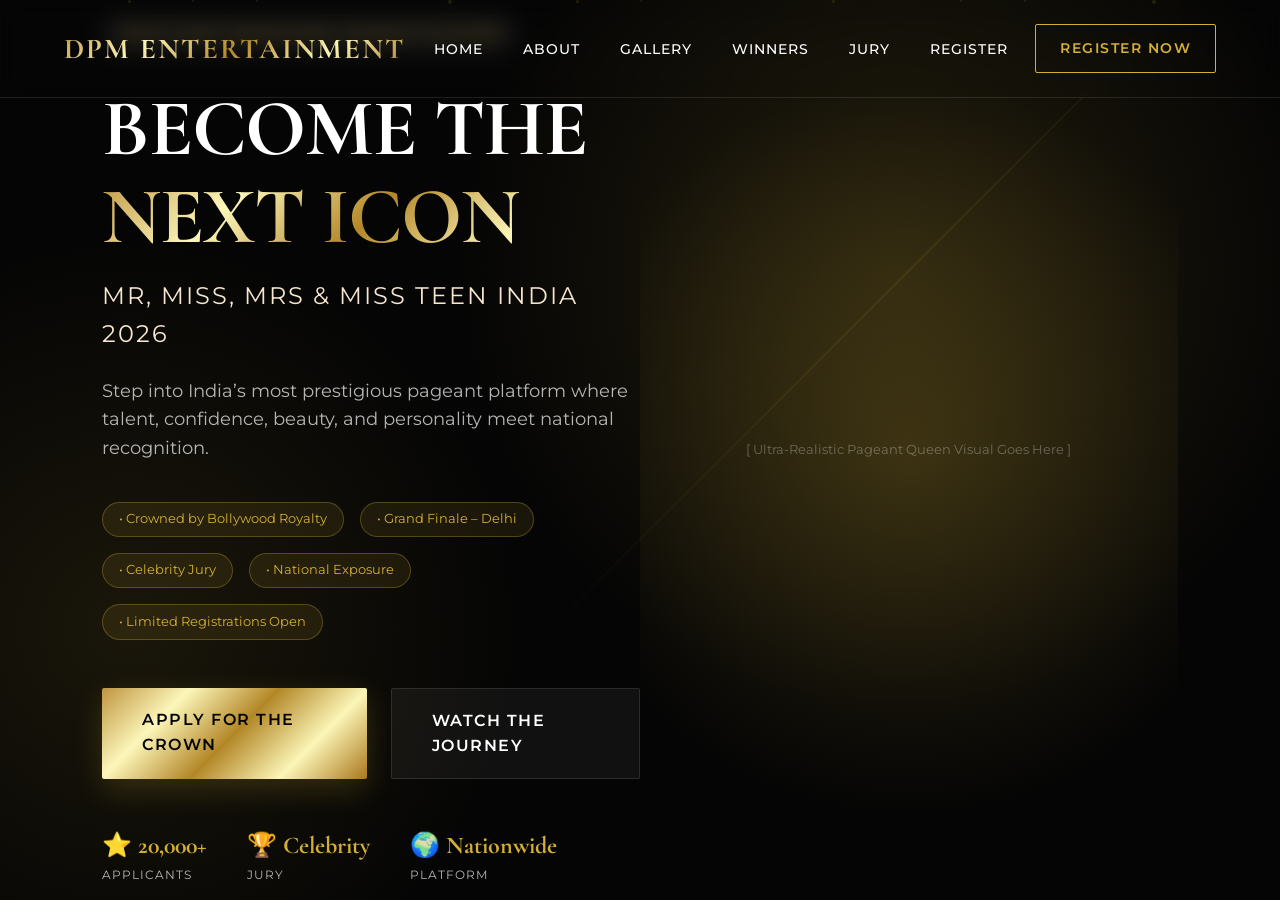
<file: browser/index.html>
<!DOCTYPE html>
<html lang="en">
<head>
    <meta charset="UTF-8">
    <meta name="viewport" content="width=device-width, initial-scale=1.0">
    <title>DPM Mr, Miss, Mrs & Miss Teen India 2026 | Become The Next Icon</title>
    <link rel="stylesheet" href="style.css">
</head>
<body>
    <nav class="navbar">
        <div class="logo">DPM ENTERTAINMENT</div>
        <ul class="nav-links">
            <li><a href="#">Home</a></li>
            <li><a href="#">About</a></li>
            <li><a href="#">Gallery</a></li>
            <li><a href="#">Winners</a></li>
            <li><a href="#">Jury</a></li>
            <li><a href="#">Register</a></li>
        </ul>
        <a href="#" class="nav-cta">Register Now</a>
    </nav>

    <header class="hero">
        <div class="hero-bg"></div>
        <div class="particles" id="particles">
            <!-- Particles will be injected here or styled via CSS -->
            <div class="particle" style="left: 10%; width: 3px; height: 3px; animation-delay: 0s; animation-duration: 12s;"></div>
            <div class="particle" style="left: 20%; width: 2px; height: 2px; animation-delay: 2s; animation-duration: 15s;"></div>
            <div class="particle" style="left: 35%; width: 4px; height: 4px; animation-delay: 1s; animation-duration: 18s;"></div>
            <div class="particle" style="left: 50%; width: 2px; height: 2px; animation-delay: 4s; animation-duration: 10s;"></div>
            <div class="particle" style="left: 65%; width: 3px; height: 3px; animation-delay: 3s; animation-duration: 14s;"></div>
            <div class="particle" style="left: 80%; width: 2px; height: 2px; animation-delay: 5s; animation-duration: 16s;"></div>
            <div class="particle" style="left: 90%; width: 4px; height: 4px; animation-delay: 0.5s; animation-duration: 13s;"></div>
            <div class="particle" style="left: 15%; width: 2px; height: 2px; animation-delay: 7s; animation-duration: 11s;"></div>
            <div class="particle" style="left: 45%; width: 3px; height: 3px; animation-delay: 6s; animation-duration: 17s;"></div>
            <div class="particle" style="left: 75%; width: 2px; height: 2px; animation-delay: 8s; animation-duration: 19s;"></div>
        </div>

        <div class="hero-content">
            <span class="badge">India’s Most Aspirational Pageant Platform</span>
            <h1 class="headline">
                BECOME THE<br>
                <span>NEXT ICON</span>
            </h1>
            <h2 class="subheadline">Mr, Miss, Mrs & Miss Teen India 2026</h2>
            <p class="supporting-text">
                Step into India’s most prestigious pageant platform where talent, confidence, beauty, and personality meet national recognition.
            </p>

            <div class="highlights">
                <span class="pill">• Crowned by Bollywood Royalty</span>
                <span class="pill">• Grand Finale – Delhi</span>
                <span class="pill">• Celebrity Jury</span>
                <span class="pill">• National Exposure</span>
                <span class="pill">• Limited Registrations Open</span>
            </div>

            <div class="cta-group">
                <a href="#" class="btn btn-primary">Apply For The Crown</a>
                <a href="#" class="btn btn-secondary">Watch The Journey</a>
            </div>

            <div class="stats">
                <div class="stat-item">
                    <span class="stat-value">⭐ 20,000+</span>
                    <span class="stat-label">Applicants</span>
                </div>
                <div class="stat-item">
                    <span class="stat-value">🏆 Celebrity</span>
                    <span class="stat-label">Jury</span>
                </div>
                <div class="stat-item">
                    <span class="stat-value">🌍 Nationwide</span>
                    <span class="stat-label">Platform</span>
                </div>
            </div>
        </div>

        <div class="hero-visual">
            <div class="visual-placeholder">
                <!-- User can replace this with their ultra-realistic image -->
                <p style="color: rgba(255,255,255,0.3); font-size: 0.8rem; text-align: center;">
                    [ Ultra-Realistic Pageant Queen Visual Goes Here ]
                </p>
                <div class="light-streak" style="position: absolute; width: 200%; height: 2px; background: linear-gradient(90deg, transparent, var(--gold-primary), transparent); top: 30%; transform: rotate(-45deg); opacity: 0.1; animation: streak 8s infinite linear;"></div>
            </div>
        </div>
    </header>

    <style>
        @keyframes streak {
            0% { transform: rotate(-45deg) translateX(-100%); }
            100% { transform: rotate(-45deg) translateX(100%); }
        }
    </style>
</body>
</html>
</file>
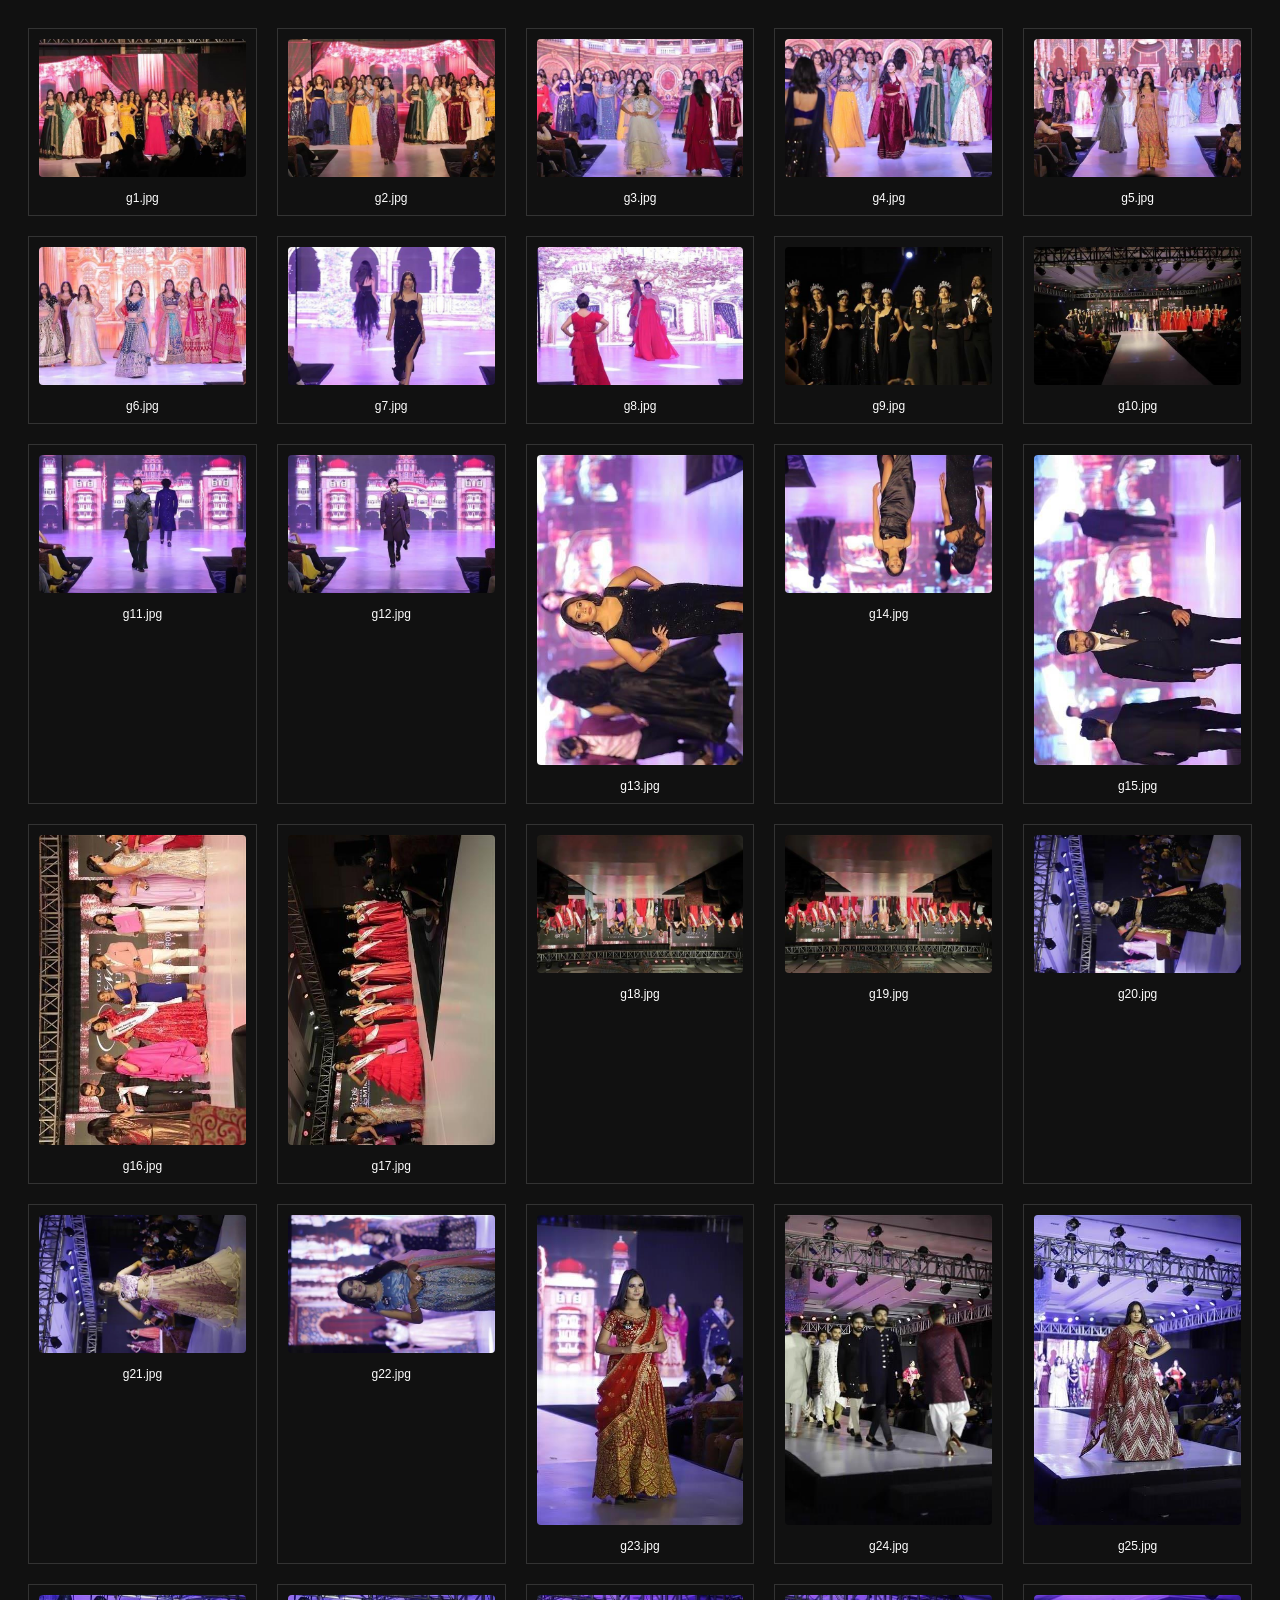
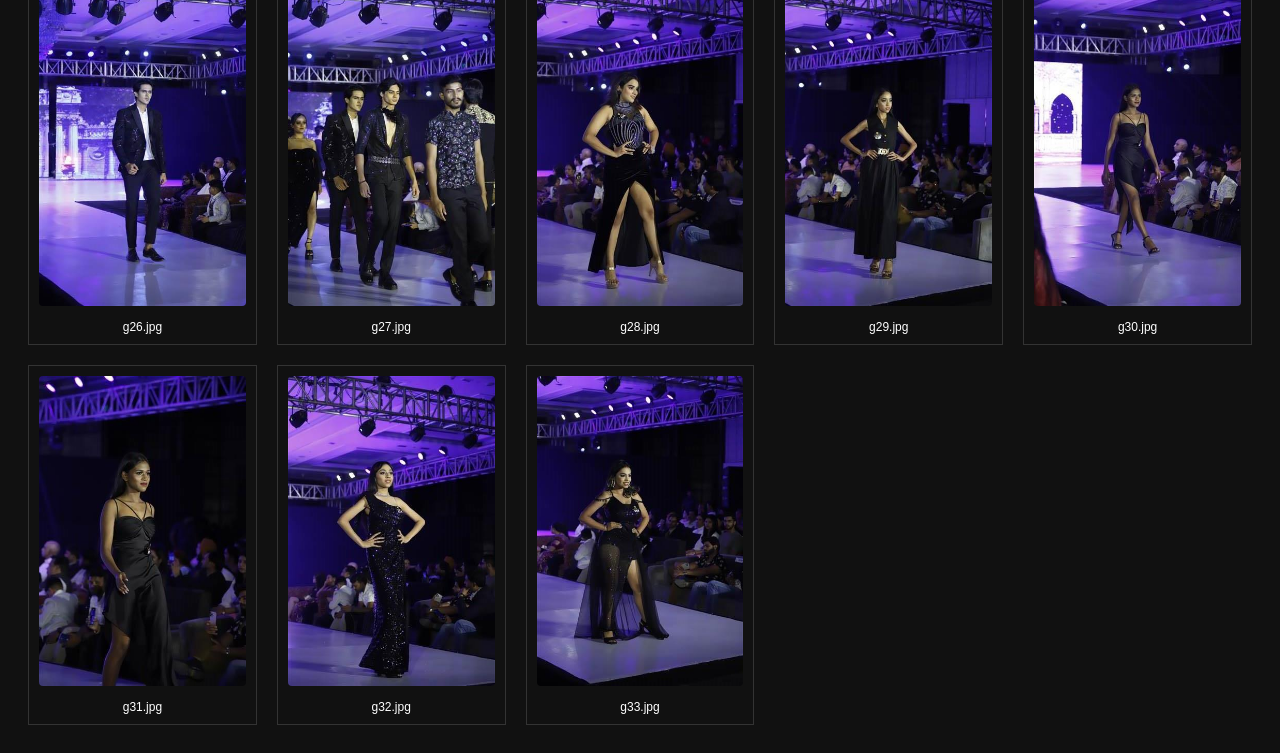
<file: audit.html>
<!DOCTYPE html>
<html>
<head>
    <title>Gallery Audit</title>
    <style>
        body { background: #111; color: #fff; font-family: sans-serif; }
        .grid { display: grid; grid-template-columns: repeat(auto-fill, minmax(200px, 1fr)); gap: 20px; padding: 20px; }
        .item { border: 1px solid #333; padding: 10px; text-align: center; }
        img { width: 100%; height: auto; border-radius: 4px; }
        span { display: block; margin-top: 10px; font-size: 12px; color: #gold; }
    </style>
</head>
<body>
    <div class="grid" id="audit-grid"></div>
    <script>
        const grid = document.getElementById('audit-grid');
        for (let i = 1; i <= 33; i++) {
            const item = document.createElement('div');
            item.className = 'item';
            item.innerHTML = `
                <img src="images/gallery/g${i}.jpg" alt="g${i}">
                <span>g${i}.jpg</span>
            `;
            grid.appendChild(item);
        }
    </script>
</body>
</html>
</file>
<file: browser/style.css>
@import url('https://fonts.googleapis.com/css2?family=Cormorant+Garamond:wght@300;400;600;700&family=Montserrat:wght@300;400;500;600&display=swap');

:root {
    --deep-black: #050505;
    --gold-primary: #D4AF37;
    --gold-gradient: linear-gradient(135deg, #BF953F, #FCF6BA, #B38728, #FBF5B7, #AA771C);
    --champagne: #F7E7CE;
    --text-white: #FFFFFF;
    --text-muted: rgba(255, 255, 255, 0.7);
    --glass-bg: rgba(255, 255, 255, 0.05);
    --glass-border: rgba(255, 255, 255, 0.1);
    --transition-smooth: all 0.4s cubic-bezier(0.4, 0, 0.2, 1);
}

* {
    margin: 0;
    padding: 0;
    box-sizing: border-box;
}

body {
    background-color: var(--deep-black);
    color: var(--text-white);
    font-family: 'Montserrat', sans-serif;
    overflow-x: hidden;
    line-height: 1.6;
}

/* --- Navbar --- */
.navbar {
    position: fixed;
    top: 0;
    left: 0;
    width: 100%;
    padding: 1.5rem 5%;
    display: flex;
    justify-content: space-between;
    align-items: center;
    z-index: 1000;
    background: transparent;
    backdrop-filter: blur(10px);
    border-bottom: 1px solid var(--glass-border);
}

.logo {
    font-family: 'Cormorant Garamond', serif;
    font-size: 1.8rem;
    font-weight: 700;
    background: var(--gold-gradient);
    -webkit-background-clip: text;
    -webkit-text-fill-color: transparent;
    letter-spacing: 2px;
}

.nav-links {
    display: flex;
    gap: 2.5rem;
    list-style: none;
}

.nav-links a {
    text-decoration: none;
    color: var(--text-white);
    font-size: 0.9rem;
    font-weight: 500;
    letter-spacing: 1px;
    text-transform: uppercase;
    transition: var(--transition-smooth);
}

.nav-links a:hover {
    color: var(--gold-primary);
}

.nav-cta {
    padding: 0.8rem 1.5rem;
    border: 1px solid var(--gold-primary);
    color: var(--gold-primary);
    text-decoration: none;
    font-size: 0.85rem;
    font-weight: 600;
    text-transform: uppercase;
    letter-spacing: 1.5px;
    transition: var(--transition-smooth);
    border-radius: 2px;
}

.nav-cta:hover {
    background: var(--gold-primary);
    color: var(--deep-black);
    box-shadow: 0 0 20px rgba(212, 175, 55, 0.3);
}

/* --- Hero Section --- */
.hero {
    position: relative;
    height: 100vh;
    width: 100%;
    display: flex;
    align-items: center;
    padding: 0 8%;
    overflow: hidden;
}

.hero-bg {
    position: absolute;
    top: 0;
    left: 0;
    width: 100%;
    height: 100%;
    background: radial-gradient(circle at 70% 30%, rgba(212, 175, 55, 0.15), transparent 40%),
                radial-gradient(circle at 10% 70%, rgba(212, 175, 55, 0.1), transparent 30%);
    z-index: -1;
}

.hero-content {
    flex: 1;
    max-width: 650px;
    z-index: 10;
    animation: fadeInUp 1.2s ease-out;
}

.badge {
    display: inline-block;
    padding: 0.5rem 1rem;
    background: var(--glass-bg);
    border: 1px solid var(--glass-border);
    border-radius: 50px;
    font-size: 0.75rem;
    letter-spacing: 1.5px;
    text-transform: uppercase;
    margin-bottom: 2rem;
    color: var(--gold-primary);
}

.headline {
    font-family: 'Cormorant Garamond', serif;
    font-size: 5rem;
    font-weight: 700;
    line-height: 1.1;
    margin-bottom: 1rem;
    letter-spacing: -1px;
}

.headline span {
    display: block;
    background: var(--gold-gradient);
    -webkit-background-clip: text;
    -webkit-text-fill-color: transparent;
}

.subheadline {
    font-size: 1.5rem;
    font-weight: 400;
    color: var(--champagne);
    margin-bottom: 1.5rem;
    letter-spacing: 2px;
    text-transform: uppercase;
}

.supporting-text {
    font-size: 1.1rem;
    color: var(--text-muted);
    margin-bottom: 2.5rem;
    max-width: 550px;
}

.highlights {
    display: flex;
    flex-wrap: wrap;
    gap: 1rem;
    margin-bottom: 3rem;
}

.pill {
    padding: 0.4rem 1rem;
    background: rgba(212, 175, 55, 0.1);
    border: 1px solid rgba(212, 175, 55, 0.3);
    border-radius: 50px;
    font-size: 0.8rem;
    color: var(--gold-primary);
}

.cta-group {
    display: flex;
    gap: 1.5rem;
    margin-bottom: 3rem;
}

.btn {
    padding: 1.2rem 2.5rem;
    font-size: 1rem;
    font-weight: 600;
    text-transform: uppercase;
    letter-spacing: 1.5px;
    border-radius: 2px;
    cursor: pointer;
    transition: var(--transition-smooth);
    border: none;
    text-decoration: none;
    display: inline-block;
}

.btn-primary {
    background: var(--gold-gradient);
    color: var(--deep-black);
    box-shadow: 0 10px 30px rgba(212, 175, 55, 0.2);
}

.btn-primary:hover {
    transform: translateY(-5px);
    box-shadow: 0 15px 40px rgba(212, 175, 55, 0.4);
}

.btn-secondary {
    background: var(--glass-bg);
    color: var(--text-white);
    border: 1px solid var(--glass-border);
}

.btn-secondary:hover {
    background: rgba(255, 255, 255, 0.1);
    border-color: var(--text-white);
}

.stats {
    display: flex;
    gap: 2.5rem;
    align-items: center;
}

.stat-item {
    display: flex;
    flex-direction: column;
}

.stat-value {
    font-family: 'Cormorant Garamond', serif;
    font-size: 1.5rem;
    font-weight: 700;
    color: var(--gold-primary);
}

.stat-label {
    font-size: 0.75rem;
    color: var(--text-muted);
    text-transform: uppercase;
    letter-spacing: 1px;
}

/* --- Right Side Visual --- */
.hero-visual {
    flex: 1;
    height: 100%;
    position: relative;
    display: flex;
    justify-content: center;
    align-items: flex-end;
}

.visual-placeholder {
    width: 100%;
    height: 100%;
    background: radial-gradient(circle at center, rgba(212, 175, 55, 0.2), transparent 70%);
    display: flex;
    justify-content: center;
    align-items: center;
    position: relative;
}

/* Particle Animation */
.particles {
    position: absolute;
    width: 100%;
    height: 100%;
    top: 0;
    left: 0;
    pointer-events: none;
}

.particle {
    position: absolute;
    background: var(--gold-primary);
    border-radius: 50%;
    opacity: 0.3;
    animation: float 15s infinite linear;
}

@keyframes float {
    0% { transform: translateY(100vh) scale(1); opacity: 0; }
    50% { opacity: 0.5; }
    100% { transform: translateY(-10vh) scale(0.5); opacity: 0; }
}

@keyframes fadeInUp {
    from { opacity: 0; transform: translateY(30px); }
    to { opacity: 1; transform: translateY(0); }
}

/* Responsive */
@media (max-width: 1024px) {
    .headline { font-size: 3.5rem; }
    .hero { flex-direction: column; padding-top: 10rem; height: auto; }
    .hero-visual { height: 500px; width: 100%; }
}
</file>
